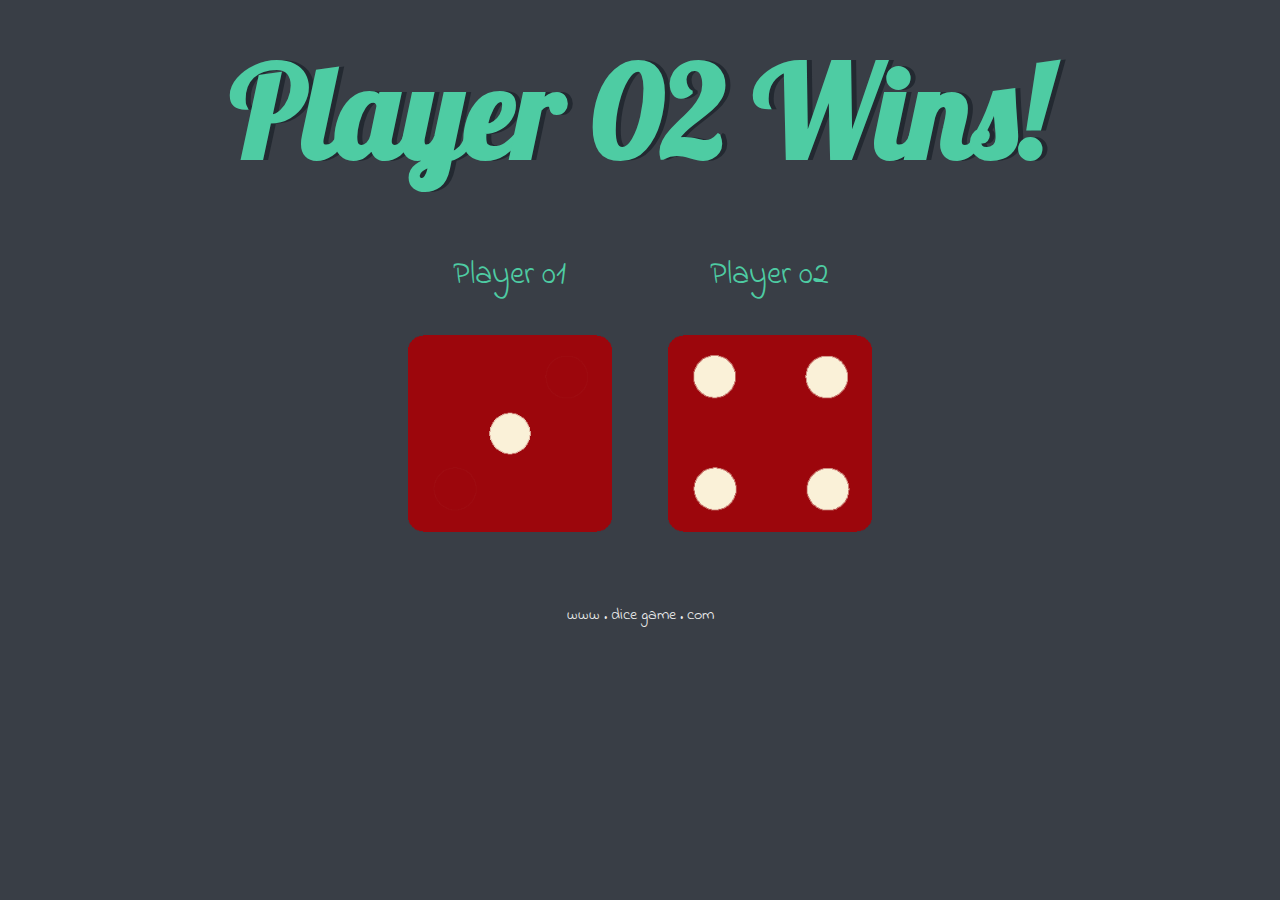
<file: index.html>
<!DOCTYPE html>
<html lang="en">
<head>
    <meta charset="UTF-8">
    <meta http-equiv="X-UA-Compatible" content="IE=edge">
    <meta name="viewport" content="width=device-width, initial-scale=1.0">
    <title>Dicee</title>
    <!-- CSS -->
    <link rel="stylesheet" href="style.css">
    <!-- Google Fonts -->
    <link rel="preconnect" href="https://fonts.googleapis.com">
    <link rel="preconnect" href="https://fonts.gstatic.com" crossorigin>
    <link href="https://fonts.googleapis.com/css2?family=Indie+Flower&family=Lobster&display=swap" rel="stylesheet">

</head>
<body>
    
    <div class="container">
        <h1>Refresh Me</h1>

        <div class="dice">
            <p>Player 01</p>
            <img class="img1" src="images/dice6.png" alt="">
        </div>

        <div class="dice">
            <p>Player 02</p>
            <img class="img2" src="images/dice6.png" alt="">
        </div>
    </div>

    <script src="index.js"></script>
</body>
<footer>
    www . dice game . com
</footer>
</html>
</file>
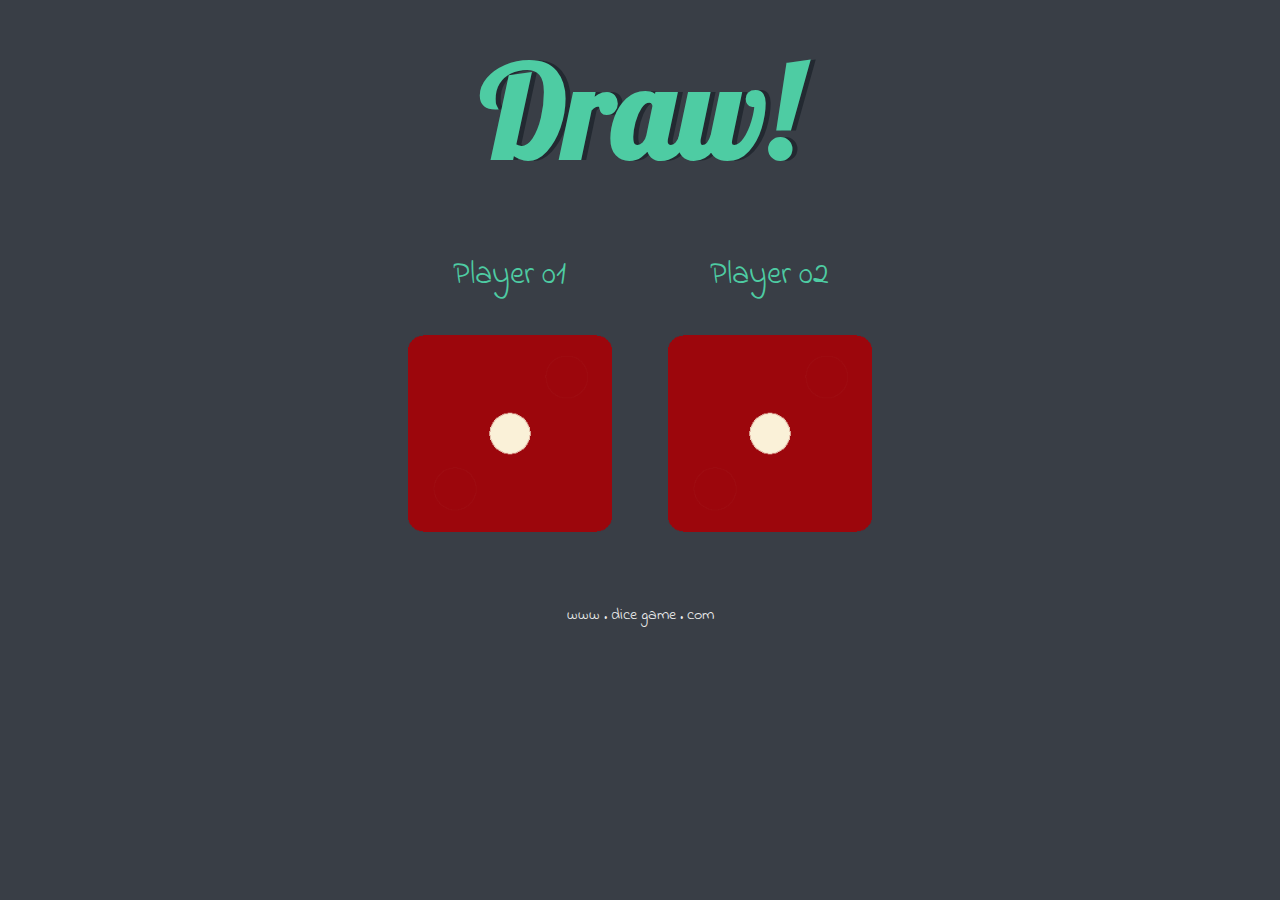
<file: dice.html>
<!DOCTYPE html>
<html lang="en">
<head>
    <meta charset="UTF-8">
    <meta http-equiv="X-UA-Compatible" content="IE=edge">
    <meta name="viewport" content="width=device-width, initial-scale=1.0">
    <title>Dicee</title>
    <!-- CSS -->
    <link rel="stylesheet" href="style.css">
    <!-- Google Fonts -->
    <link rel="preconnect" href="https://fonts.googleapis.com">
    <link rel="preconnect" href="https://fonts.gstatic.com" crossorigin>
    <link href="https://fonts.googleapis.com/css2?family=Indie+Flower&family=Lobster&display=swap" rel="stylesheet">

</head>
<body>
    
    <div class="container">
        <h1>Refresh Me</h1>

        <div class="dice">
            <p>Player 01</p>
            <img class="img1" src="images/dice6.png" alt="">
        </div>

        <div class="dice">
            <p>Player 02</p>
            <img class="img2" src="images/dice6.png" alt="">
        </div>
    </div>

    <script src="index.js"></script>
</body>
<footer>
    www . dice game . com
</footer>
</html>
</file>
<file: style.css>
.container {
    width: 70%;
    margin: auto;
    text-align: center;
}

.dice {
    text-align: center;
    display: inline-block;
}

body {
    background-color: #393e46;
}

h1 {
    margin: 30px;
    font-family: 'Lobster', cursive;
    text-shadow: 5px 0 #232931;
    font-size: 8rem;
    color: #4ecca3;
}

p {
    font-size: 2rem;
    color: #4ecca3;
    font-family: 'Indie Flower', cursive;
}

img {
    width: 80%;
}

footer {
    margin-top: 5%;
    color: #eee;
    text-align: center;
    font-family: 'Indie Flower', cursive;
}
</file>
